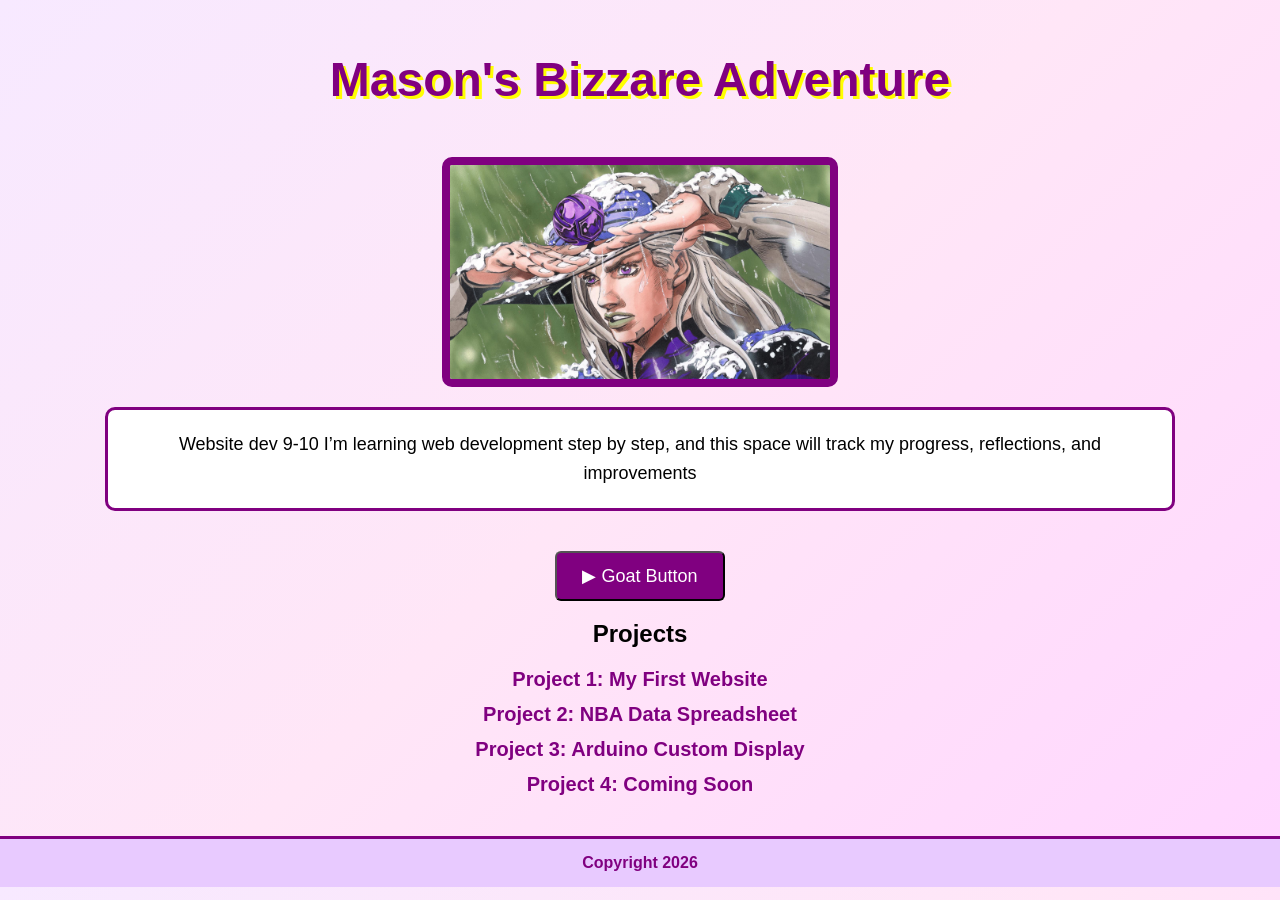
<file: index.html>
<!DOCTYPE html>
<html>

<head>
    <title>Mason's Bizzare Adventure</title>
    <link rel="stylesheet" href="style.css">
</head>

<body>

    <header>
        <h1 class="title">Mason's Bizzare Adventure</h1>

    </header>
    <img src="jojo2.png" alt="pizza mozzarella" class="main-img">

    <p class="intro">
        Website dev 9-10
        I’m learning web development step by step, and this space will track my progress, reflections, and improvements
    </p>

    <audio id="giorno" src="giorno_theme.mp3"></audio>

    <button onclick="document.getElementById('giorno').play()" class="btn">
        ▶ Goat Button
    </button>

    <h2>Projects</h2>

    <ul class="project-list">
        <li><a href="project-1-website.html">Project 1: My First Website</a></li>
        <li><a href="project-2-data-analysis.html">Project 2: NBA Data Spreadsheet</a></li>
        <li><a href="project-3-arduino.html">Project 3: Arduino Custom Display</a></li>
        <li><a href="project-4-website.html">Project 4: Coming Soon</a></li>
    </ul>

    <footer>
        Copyright 2026
    </footer>

</body>

</html>
</file>
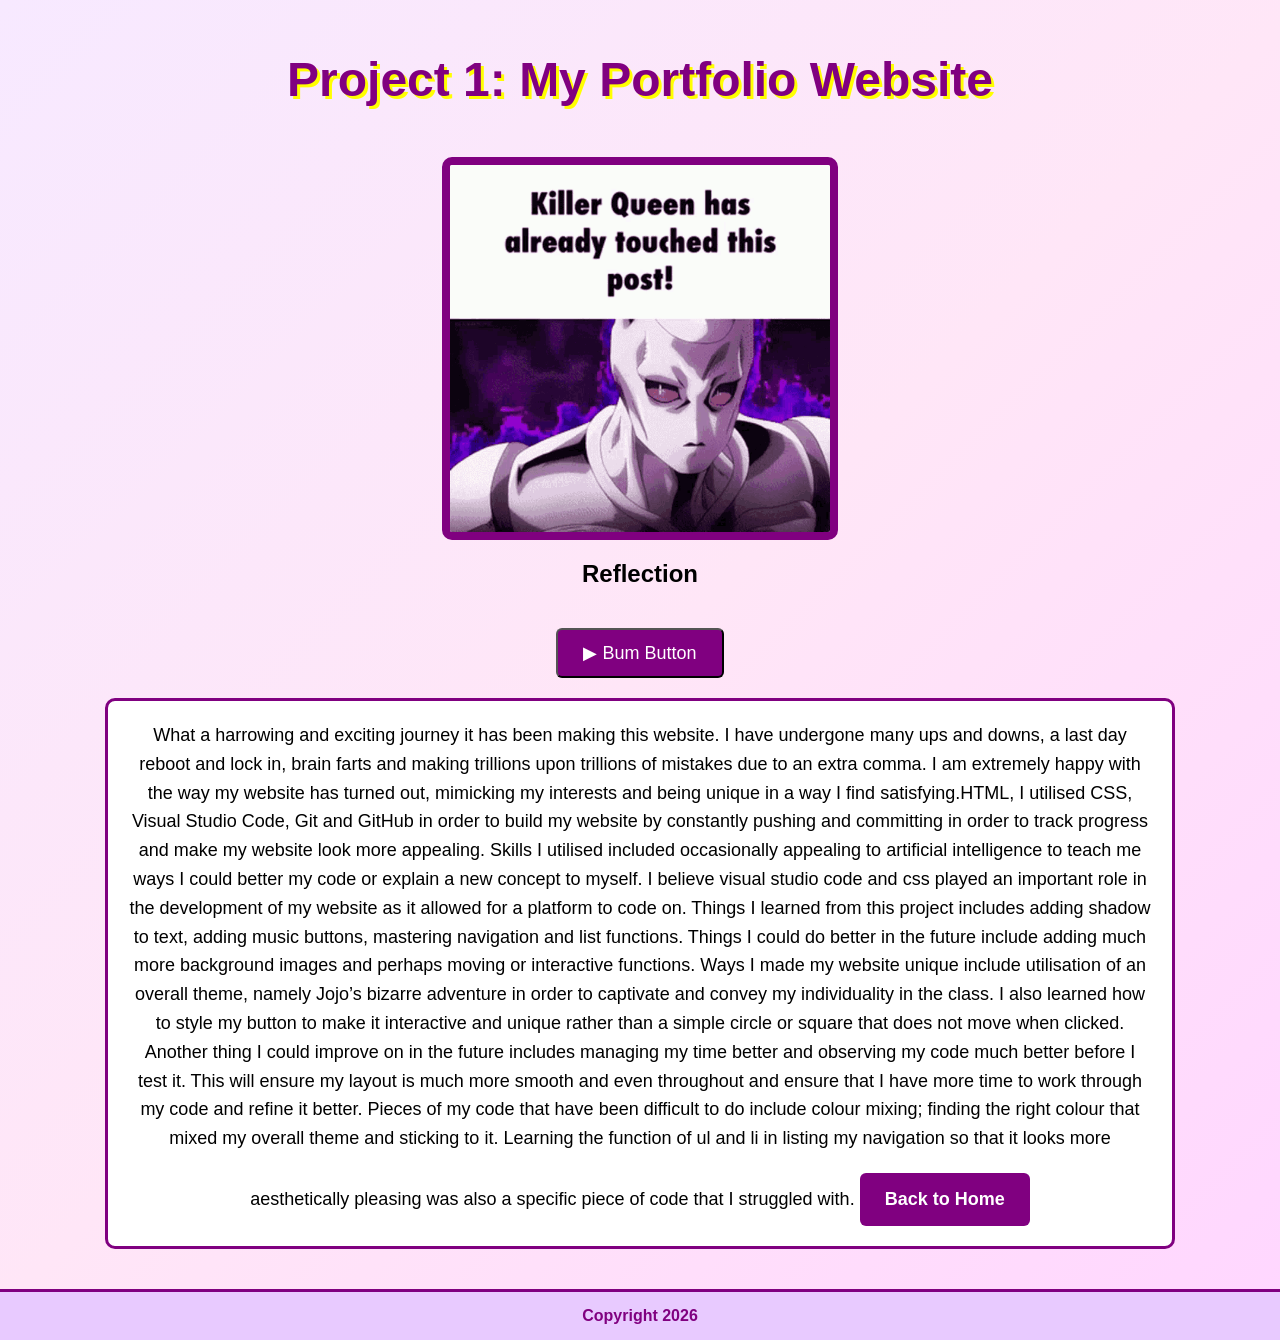
<file: project-1-website.html>
<!DOCTYPE html>
<html>

<head>
    <title>Website Reflection</title>
    <link rel="stylesheet" href="style.css">
</head>

<body>

    <header>
        <h1 class="title">Project 1: My Portfolio Website</h1>
    </header>

    <img src="killer-queen.png" alt="killer queen" class="main-img">

    <h2>Reflection</h2>
    <audio id="wamuu" src="pillar_man_theme.mp3"></audio>

    <button onclick="document.getElementById('wamuu').play()" class="btn">
        ▶ Bum Button
    </button>

    <p class="reflection">
        What a harrowing and exciting journey it has been making this website. I have undergone many ups and downs, a
        last day reboot and lock in, brain farts and making trillions upon trillions of mistakes due to an extra comma.
        I am extremely happy with the way my website has turned out, mimicking my interests and being unique in a way I
        find satisfying.HTML, I utilised CSS, Visual Studio Code, Git and GitHub in order to build my website by
        constantly pushing and committing in order to track progress and make my website look more appealing. Skills I
        utilised included occasionally appealing to artificial intelligence to teach me ways I could better my code or
        explain a new concept to myself. I believe visual studio code and css played an important role in the
        development of my website as it allowed for a platform to code on. Things I learned from this project includes
        adding shadow to text, adding music buttons, mastering navigation and list functions. Things I could do better
        in the future include adding much more background images and perhaps moving or interactive functions. Ways I
        made my website unique include utilisation of an overall theme, namely Jojo’s bizarre adventure in order to
        captivate and convey my individuality in the class. I also learned how to style my button to make it interactive
        and unique rather than a simple circle or square that does not move when clicked. Another thing I could improve
        on in the future includes managing my time better and observing my code much better before I test it. This will
        ensure my layout is much more smooth and even throughout and ensure that I have more time to work through my
        code and refine it better. Pieces of my code that have been difficult to do include colour mixing; finding the
        right colour that mixed my overall theme and sticking to it. Learning the function of ul and li in listing my
        navigation so that it looks more aesthetically pleasing was also a specific piece of code that I struggled with.
        <a href="index.html" class="btn">Back to Home</a>

    <footer>
        Copyright 2026
    </footer>

</body>

</html>
</file>
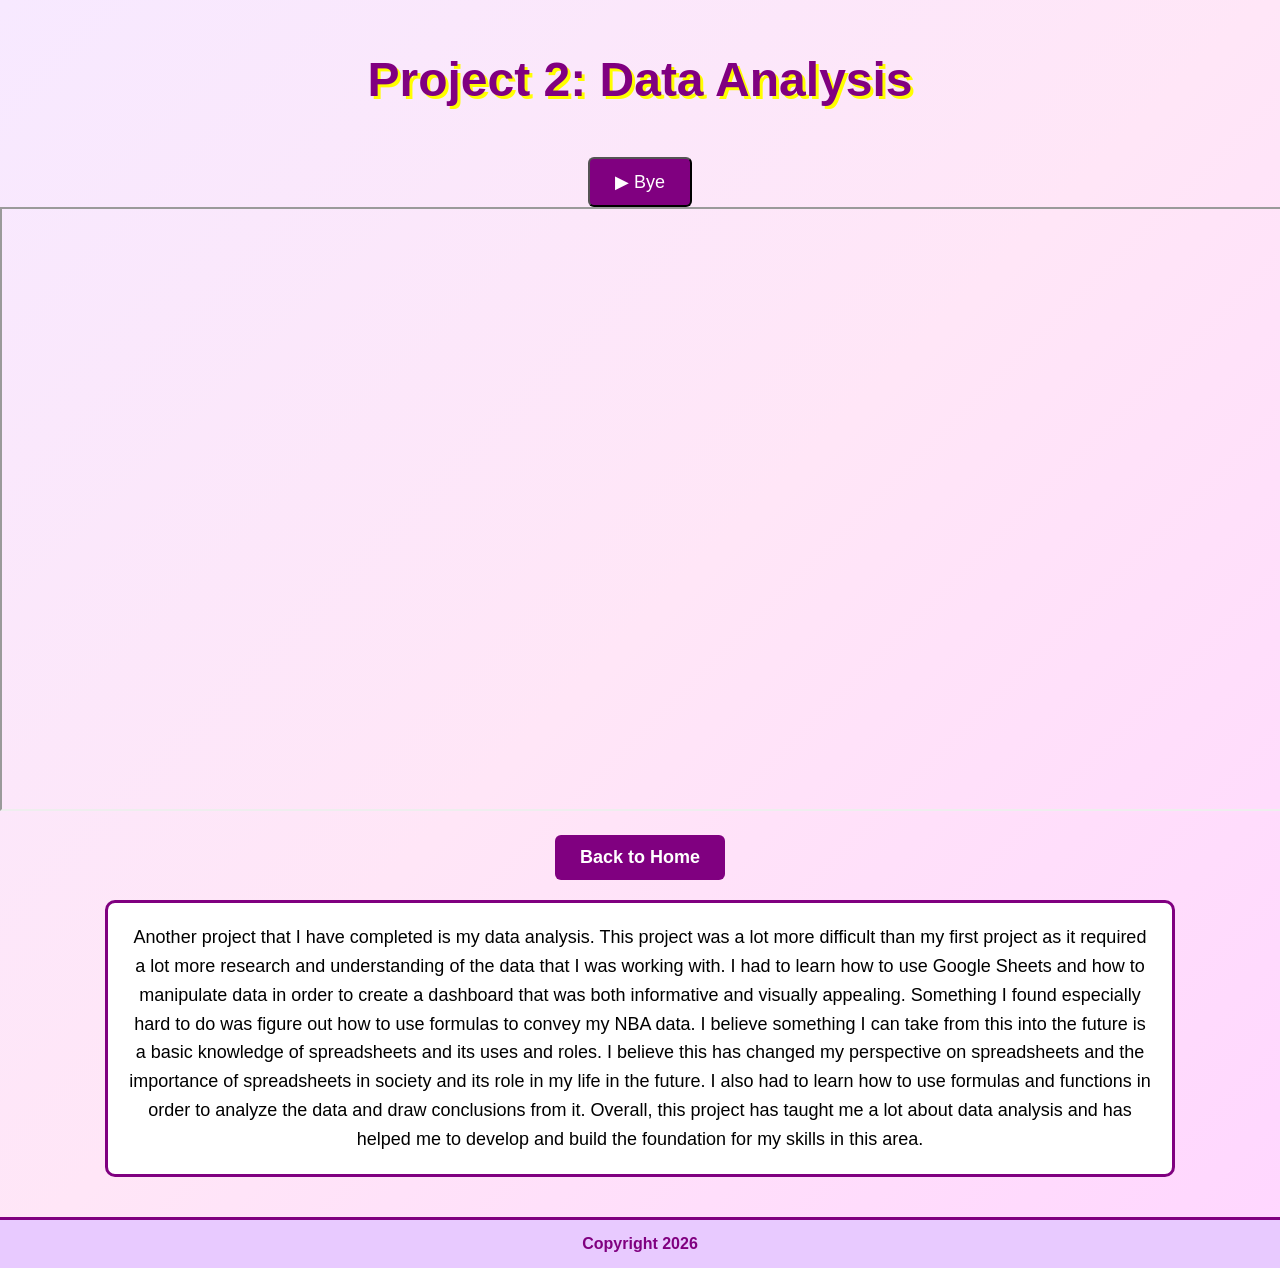
<file: project-2-data-analysis.html>
<!DOCTYPE html>
<html>

<head>
    <title>Project 2: Data Analysis</title>
    <link rel="stylesheet" href="style.css">
</head>

<body>

    <header>
        <h1 class="title">Project 2: Data Analysis</h1>
    </header>
    <audio id="skiballs" src="bye-bye-looksmaxxing.mp3"></audio>

    <button onclick="document.getElementById('skiballs').play()" class="btn">
        ▶ Bye
    </button>

    <iframe class="dashboard"
        src="https://docs.google.com/spreadsheets/d/e/2PACX-1vRB0NvLgNtlK9QLGeyNX-k7YuqWG24PhI84_cdJGWIapYUFGjeGxIEarTIJmmwoPF_uluZYbU7eJzUc/pubhtml?gid=1780676457&amp;single=true&amp;widget=true&amp;headers=false"></iframe>
    <a href="index.html" class="btn">Back to Home</a>

    <p class="reflection">
        Another project that I have completed is my data analysis. This project was a lot more difficult than my first
        project as it required a lot more research and understanding of the data that I was working with. I had to learn
        how to use Google Sheets and how to manipulate data in order to create a dashboard that was both informative and
        visually appealing. Something I found especially hard to do was figure out how to use formulas to convey my NBA
        data. I believe something I can take from this into the future is a basic knowledge of spreadsheets and its uses
        and roles. I believe this has changed my perspective on spreadsheets and the importance of spreadsheets in
        society and its role in my life in the future. I also had to learn how to use formulas and functions in order to
        analyze the data and draw conclusions from it. Overall, this project has taught me a lot about data analysis and
        has helped me to develop and build the foundation for my skills in this area.





    <footer>
        Copyright 2026
    </footer>

</body>

</html>
</file>
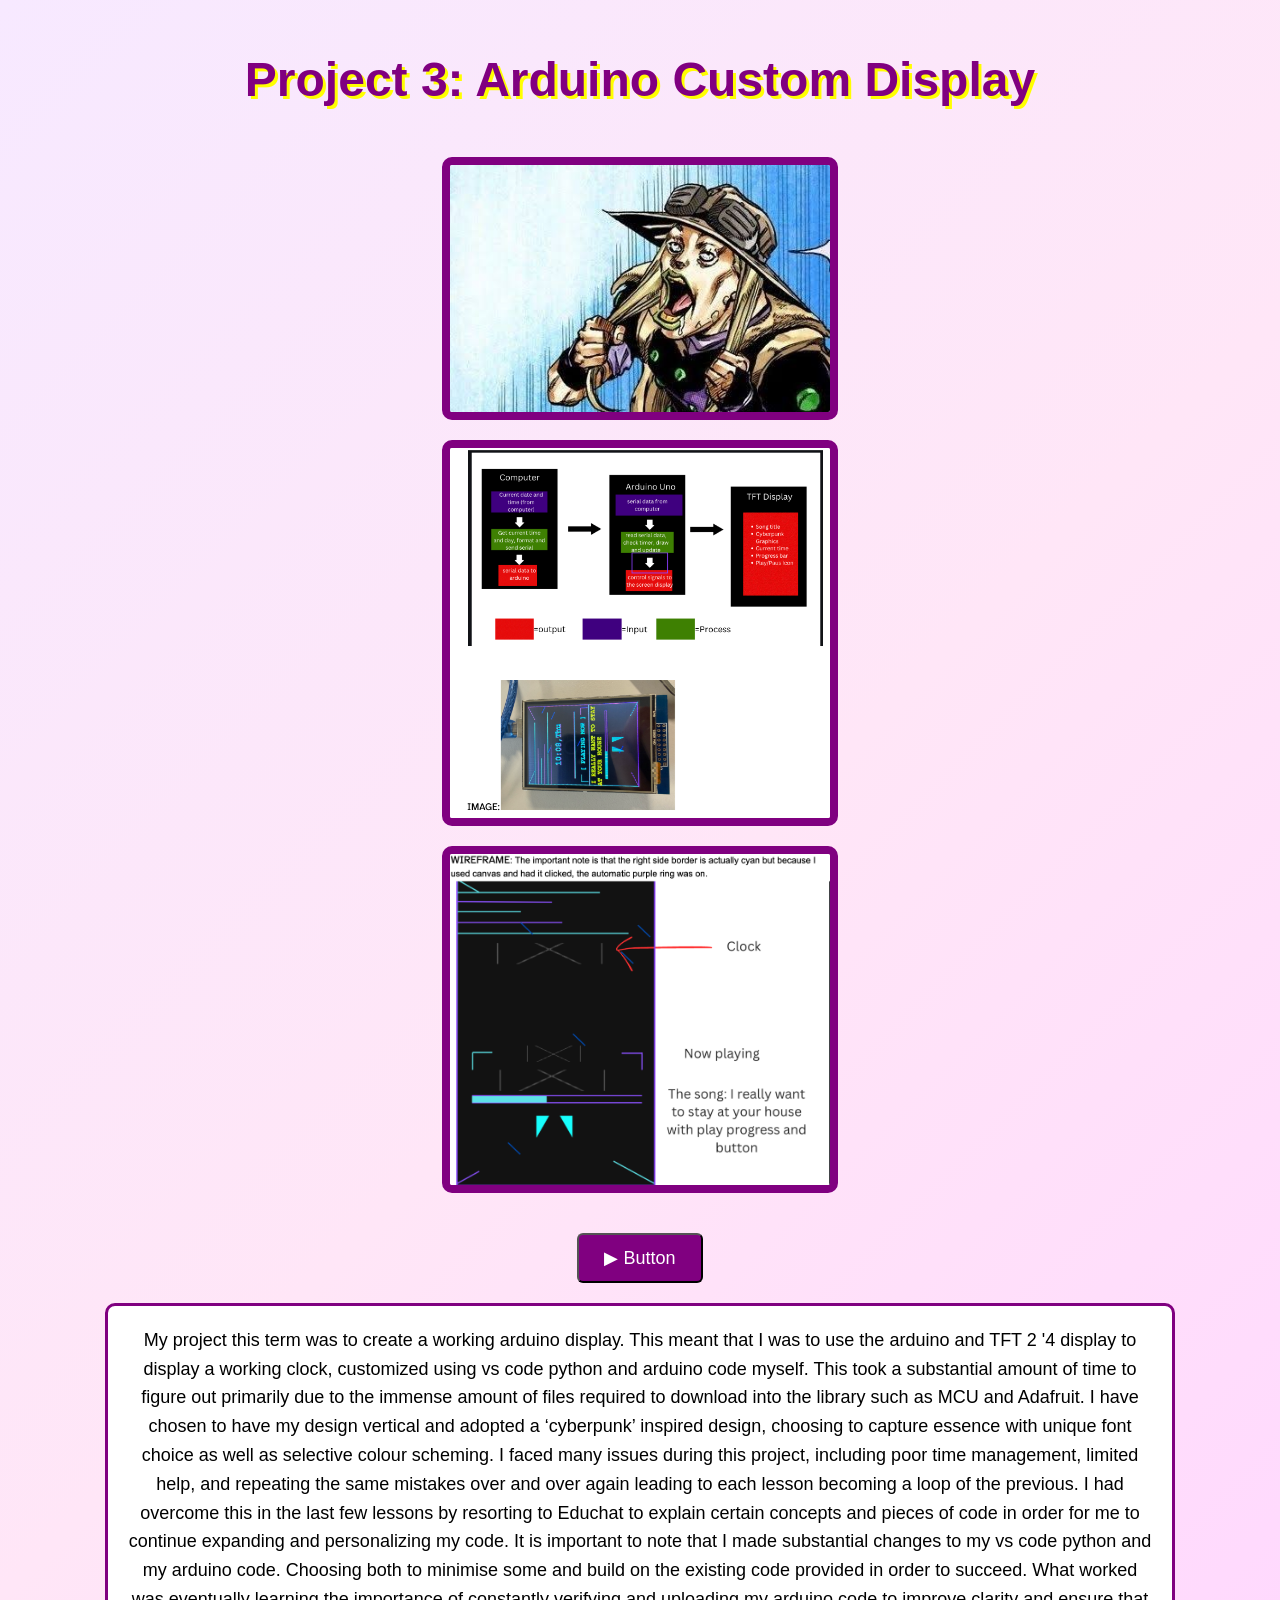
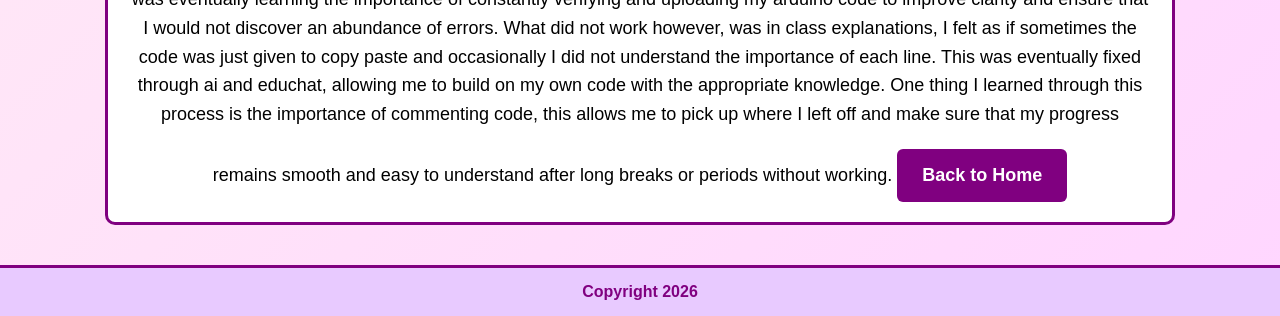
<file: project-3-arduino.html>
<!DOCTYPE html>
<html>

<head>
    <title>Arduino Custom Display</title>
    <link rel="stylesheet" href="style.css">
</head>

<body>

    <header>
        <h1 class="title">Project 3: Arduino Custom Display</h1>
    </header>

    <img src="jojo3.png" alt="killer queen" class="main-img">
    <img src="screenshot2.png" alt="killer queen" class="main-img">
    <img src="screenshot.png" alt="killer queen" class="main-img">

    <audio id="micahbum" src="american-venom-from-rdr2.mp3"></audio>

    <button onclick="document.getElementById('micahbum').play()" class="btn">
        ▶ Button
    </button>

    <p class="reflection">
        My project this term was to create a working arduino display. This meant that I was to use the arduino and TFT 2
        '4 display to display a working clock, customized using vs code python and arduino code myself. This took a
        substantial amount of time to figure out primarily due to the immense amount of files required to download into
        the library such as MCU and Adafruit. I have chosen to have my design vertical and adopted a ‘cyberpunk’
        inspired design, choosing to capture essence with unique font choice as well as selective colour scheming. I
        faced many issues during this project, including poor time management, limited help, and repeating the same
        mistakes over and over again leading to each lesson becoming a loop of the previous. I had overcome this in the
        last few lessons by resorting to Educhat to explain certain concepts and pieces of code in order for me to
        continue expanding and personalizing my code. It is important to note that I made substantial changes to my vs
        code python and my arduino code. Choosing both to minimise some and build on the existing code provided in order
        to succeed. What worked was eventually learning the importance of constantly verifying and uploading my arduino
        code to improve clarity and ensure that I would not discover an abundance of errors. What did not work however,
        was in class explanations, I felt as if sometimes the code was just given to copy paste and occasionally I did
        not understand the importance of each line. This was eventually fixed through ai and educhat, allowing me to
        build on my own code with the appropriate knowledge. One thing I learned through this process is the importance
        of commenting code, this allows me to pick up where I left off and make sure that my progress remains smooth and
        easy to understand after long breaks or periods without working.
        <a href="index.html" class="btn">Back to Home</a>

    <footer>
        Copyright 2026
    </footer>

</body>

</html>
</file>
<file: style.css>
body {
    background: linear-gradient(135deg, #f7e9ff, #ffe6f7);
    font-family: visbyround, sans-serif;
    text-align: center;
    margin: 0;
    padding: 0;
    background: linear-gradient(135deg, #f7e9ff, #ffe6f7, #ffd6ff);
}


header {
    padding: 20px;
}

.title {
    color: purple;
    font-size: 48px;
    text-shadow: 3px 3px yellow;
    margin-bottom: 10px;
}

.main-img {
    width: 380px;
    border: 8px solid purple;
    border-radius: 10px;
    margin: 20px auto;
    display: block;
}

.intro,
.reflection {
    width: 80%;
    margin: 20px auto;
    font-size: 18px;
    line-height: 1.6;
    background: white;
    padding: 20px;
    border-radius: 10px;
    border: 3px solid purple;
}

.project-list {
    list-style: none;
    padding: 0;
}

.project-list li {
    margin: 12px 0;
    font-size: 20px;
}

a {
    color: purple;
    font-weight: bold;
    text-decoration: none;
}

a:hover {
    color: darkmagenta;
}

.btn {
    display: inline-block;
    padding: 12px 25px;
    background: purple;
    color: white;
    text-decoration: none;
    border-radius: 6px;
    margin-top: 20px;
    font-size: 18px;
}

.btn:hover {
    background: darkmagenta;
}


footer {
    margin-top: 40px;
    padding: 15px;
    background: #e8caff;
    color: purple;
    font-weight: bold;
    border-top: 3px solid purple;
}

.container {
    display: flex;
    flex-wrap: wrap;
    justify-content: center;
    gap: 20px;
    margin-top: 30px;
}

.btn {
    transition: 0.2s;
}

.btn:hover {
    transform: scale(1.05);
}

.dashboard {
    width: 100%;
    height: 600px;
}
</file>
